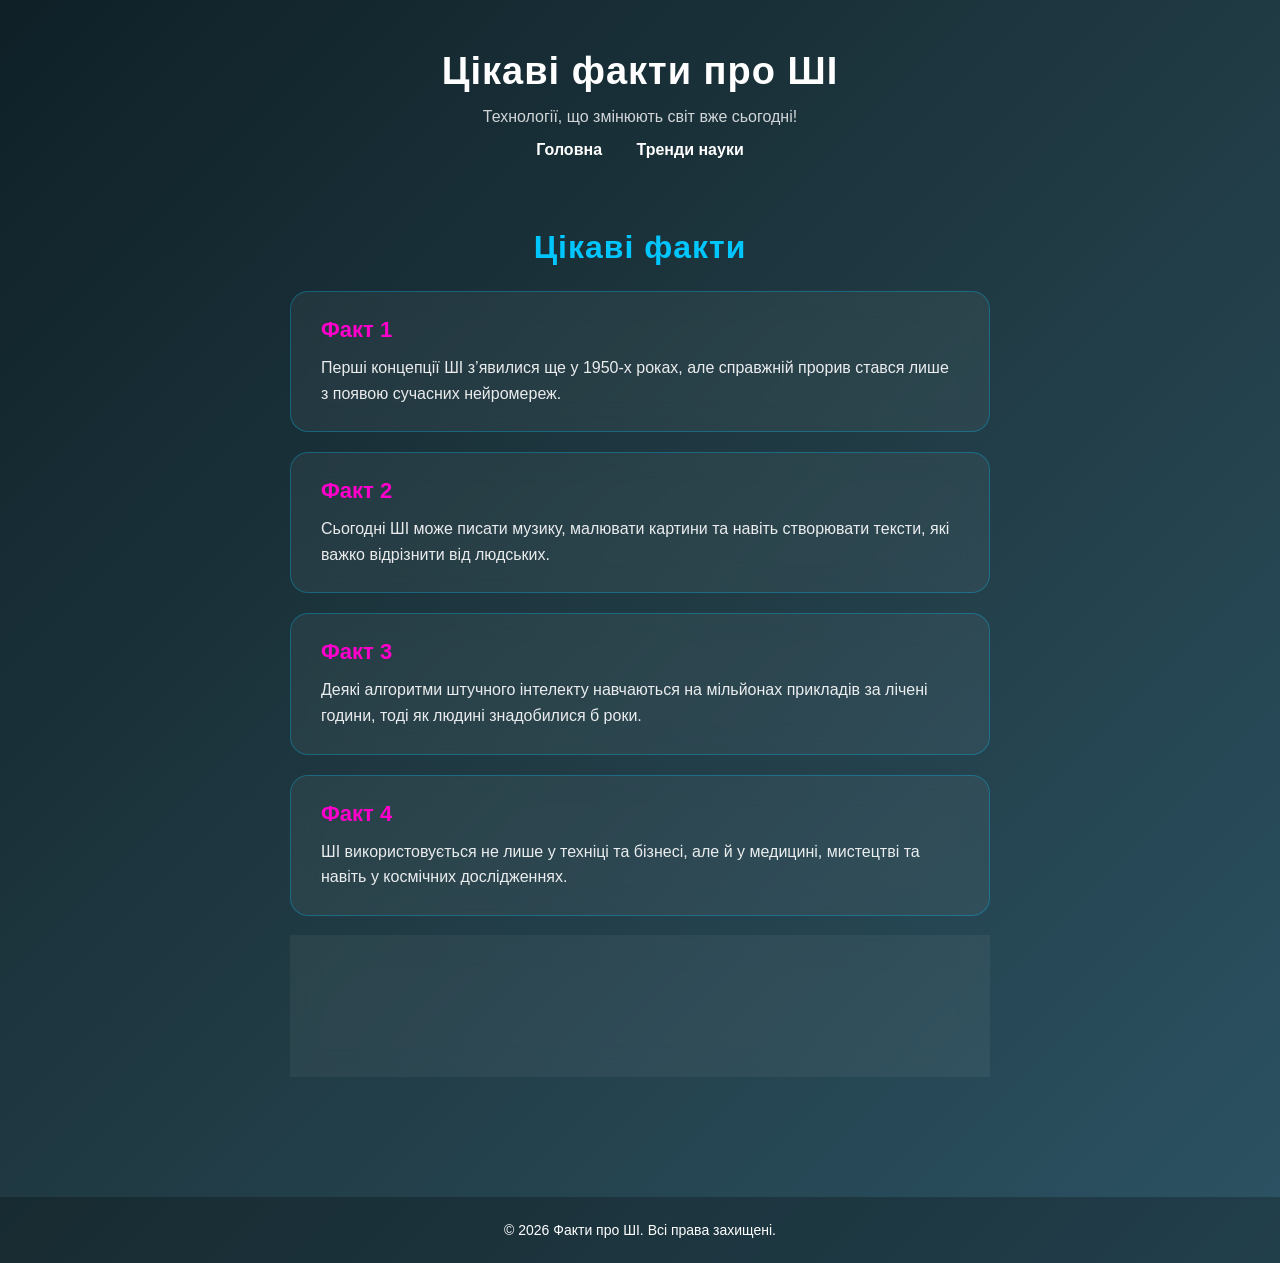
<file: facts.html>
<!DOCTYPE html>
<html lang="uk">

<head>
  <meta charset="UTF-8">
  <meta name="viewport" content="width=device-width, initial-scale=1.0">
  <title>Цікаві факти про ШІ</title>
  <style>
    * {
      margin: 0;
      padding: 0;
      box-sizing: border-box;
    }

    body {
      font-family: 'Segoe UI', sans-serif;
      background: linear-gradient(135deg, #0f2027, #203a43, #2c5364);
      color: white;
      min-height: 100vh;
    }

    header {
      text-align: center;
      padding: 50px 20px 30px 20px;
    }

    header h1 {
      font-size: 38px;
      margin-bottom: 15px;
      letter-spacing: 1px;
    }

    nav a {
      color: white;
      text-decoration: none;
      margin: 0 15px;
      font-weight: bold;
      transition: 0.3s;
    }

    nav a:hover {
      color: #00c6ff;
    }

    header p {
      opacity: 0.8;
      margin-bottom: 15px;
    }

    main {
      display: flex;
      flex-direction: column;
      align-items: center;
      gap: 30px;
      padding: 40px 8%;
    }

    #fun-facts h2 {
      font-size: 32px;
      margin-bottom: 25px;
      color: #00c6ff;
      letter-spacing: 1px;
      text-align: center;
    }

    .fact-block {
      background: rgba(255, 255, 255, 0.05);
      backdrop-filter: blur(14px);
      border-radius: 18px;
      padding: 25px 30px;
      margin-bottom: 20px;
      border: 1px solid rgba(0, 198, 255, 0.3);
      transition: 0.4s ease;
      width: 100%;
      max-width: 700px;
    }

    .fact-block:hover {
      transform: translateY(-6px);
      box-shadow: 0 0 20px rgba(0, 198, 255, 0.5);
    }

    .fact-block h3 {
      color: #ff00cc;
      font-size: 22px;
      margin-bottom: 12px;
    }

    .fact-block p {
      font-size: 16px;
      line-height: 1.6;
      opacity: 0.9;
    }

    footer {
      text-align: center;
      padding: 25px;
      margin-top: 60px;
      background: rgba(0, 0, 0, 0.25);
      font-size: 14px;
    }

    @media (max-width: 900px) {
      main {
        padding: 20px 5%;
      }
    }

    .fade-in {
      opacity: 0;
      transform: translateY(20px);
      transition: 0.6s ease-out;
    }

    .fade-in.visible {
      opacity: 1;
      transform: translateY(0);
    }
  </style>
</head>

<body>
  <header>
    <h1>Цікаві факти про ШІ</h1>
    <p>Технології, що змінюють світ вже сьогодні!</p>
    <nav>
      <a href="index.html">Головна</a>
      <a href="trendy-nauky.html">Тренди науки</a>
    </nav>
  </header>

  <main>
    <section class="fade-in" id="fun-facts">
      <h2>Цікаві факти</h2>

      <div class="fact-block">
        <h3>Факт 1</h3>
        <p>Перші концепції ШІ з’явилися ще у 1950-х роках, але справжній прорив стався лише з появою сучасних
          нейромереж.</p>
      </div>

      <div class="fact-block">
        <h3>Факт 2</h3>
        <p>Сьогодні ШІ може писати музику, малювати картини та навіть створювати тексти, які важко відрізнити від
          людських.</p>
      </div>

      <div class="fact-block">
        <h3>Факт 3</h3>
        <p>Деякі алгоритми штучного інтелекту навчаються на мільйонах прикладів за лічені години, тоді як людині
          знадобилися б роки.</p>
      </div>

      <div class="fact-block">
        <h3>Факт 4</h3>
        <p>ШІ використовується не лише у техніці та бізнесі, але й у медицині, мистецтві та навіть у космічних
          дослідженнях.</p>
      </div>

      <div class="fact-block">
        <h3>Факт 5</h3>
        <p>Деякі системи ШІ вже здатні вчитися самостійно без прямого втручання людини, покращуючи свої результати з
          часом.</p>
      </div>
    </section>
  </main>

  <footer>
    &copy; 2026 Факти про ШІ. Всі права захищені.
  </footer>

  <script>
    const faders = document.querySelectorAll('.fade-in');
    const appearOptions = { threshold: 0.1 };
    const appearOnScroll = new IntersectionObserver(function (entries, observer) {
      entries.forEach(entry => {
        if (!entry.isIntersecting) return;
        entry.target.classList.add('visible');
        observer.unobserve(entry.target);
      });
    }, appearOptions);

    faders.forEach(fader => {
      appearOnScroll.observe(fader);
    });
  </script>
</body>

</html>
</file>
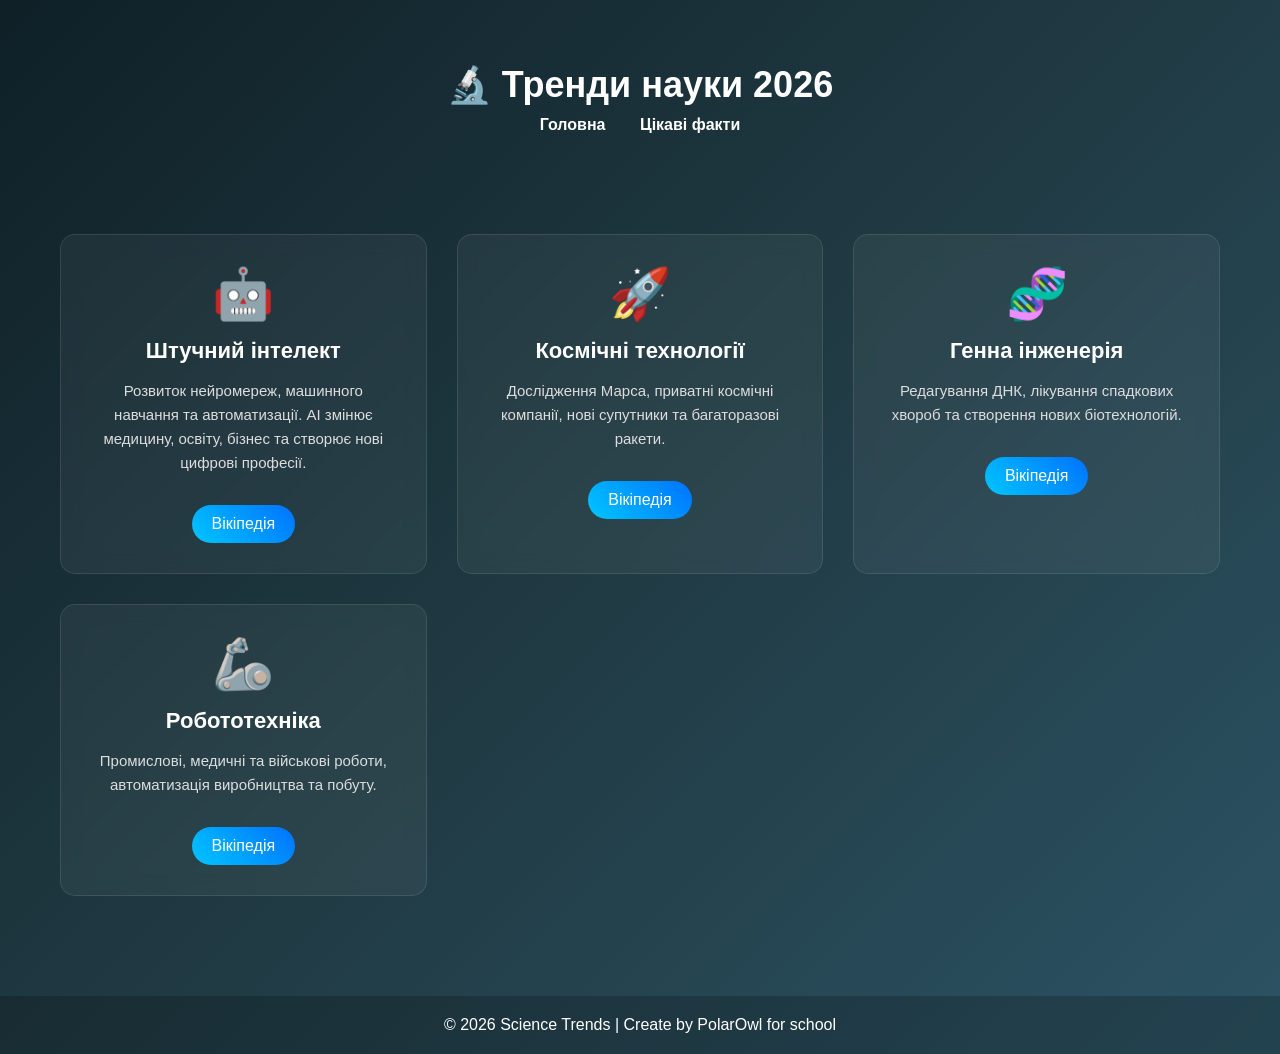
<file: trendy-nauky.html>
<!DOCTYPE html>
<html lang="uk">

<head>
  <meta charset="UTF-8">
  <meta name="viewport" content="width=device-width, initial-scale=1.0">
  <title>Тренди науки</title>

  <style>
    body {
      margin: 0;
      font-family: 'Segoe UI', sans-serif;
      background: linear-gradient(135deg, #0f2027, #203a43, #2c5364);
      color: white;
    }

    header {
      text-align: center;
      padding: 40px 20px;
    }

    header h1 {
      font-size: 36px;
      margin-bottom: 10px;
    }

    nav a {
      color: white;
      text-decoration: none;
      margin: 0 15px;
      font-weight: bold;
      transition: 0.3s;
    }

    nav a:hover {
      color: #00c6ff;
    }

    .categories {
      display: grid;
      grid-template-columns: repeat(auto-fit, minmax(280px, 1fr));
      gap: 30px;
      padding: 60px;
    }

    .card {
      background: rgba(255, 255, 255, 0.05);
      backdrop-filter: blur(10px);
      border-radius: 15px;
      padding: 30px;
      text-align: center;
      transition: 0.4s ease;
      border: 1px solid rgba(255, 255, 255, 0.1);
    }

    .card:hover {
      transform: translateY(-10px) scale(1.03);
      box-shadow: 0 0 25px rgba(0, 255, 255, 0.4);
    }

    .icon {
      font-size: 50px;
      margin-bottom: 15px;
    }

    .card h2 {
      margin: 10px 0;
      font-size: 22px;
    }

    .card p {
      font-size: 15px;
      color: #ddd;
      line-height: 1.6;
    }

    .btn {
      display: inline-block;
      margin-top: 15px;
      padding: 10px 20px;
      border-radius: 25px;
      text-decoration: none;
      color: white;
      background: linear-gradient(45deg, #00c6ff, #0072ff);
      transition: 0.3s ease;
    }

    .btn:hover {
      background: linear-gradient(45deg, #ff00cc, #3333ff);
      box-shadow: 0 0 15px #00c6ff;
    }

    footer {
      text-align: center;
      padding: 20px;
      background: rgba(0, 0, 0, 0.2);
      margin-top: 40px;
    }
  </style>
</head>

<body>

  <header>
    <h1>🔬 Тренди науки 2026</h1>
    <nav>
      <a href="index.html">Головна</a>
      <a href="facts.html">Цікаві факти</a>
    </nav>
  </header>

  <section class="categories">

    <div class="card">
      <div class="icon">🤖</div>
      <h2>Штучний інтелект</h2>
      <p>
        Розвиток нейромереж, машинного навчання та автоматизації.
        AI змінює медицину, освіту, бізнес та створює нові цифрові професії.
      </p>
      <a href="https://uk.wikipedia.org/wiki/Штучний_інтелект" target="_blank" class="btn">Вікіпедія</a>
    </div>

    <div class="card">
      <div class="icon">🚀</div>
      <h2>Космічні технології</h2>
      <p>
        Дослідження Марса, приватні космічні компанії,
        нові супутники та багаторазові ракети.
      </p>
      <a href="https://uk.wikipedia.org/wiki/Космічні_технології" target="_blank" class="btn">Вікіпедія</a>
    </div>

    <div class="card">
      <div class="icon">🧬</div>
      <h2>Генна інженерія</h2>
      <p>
        Редагування ДНК, лікування спадкових хвороб
        та створення нових біотехнологій.
      </p>
      <a href="https://uk.wikipedia.org/wiki/Генна_інженерія" target="_blank" class="btn">Вікіпедія</a>
    </div>

    <div class="card">
      <div class="icon">🦾</div>
      <h2>Робототехніка</h2>
      <p>
        Промислові, медичні та військові роботи,
        автоматизація виробництва та побуту.
      </p>
      <a href="https://uk.wikipedia.org/wiki/Робототехніка" target="_blank" class="btn">Вікіпедія</a>
    </div>

  </section>

  <footer>
    © 2026 Science Trends | Create by PolarOwl for school
  </footer>

</body>

</html>
</file>
